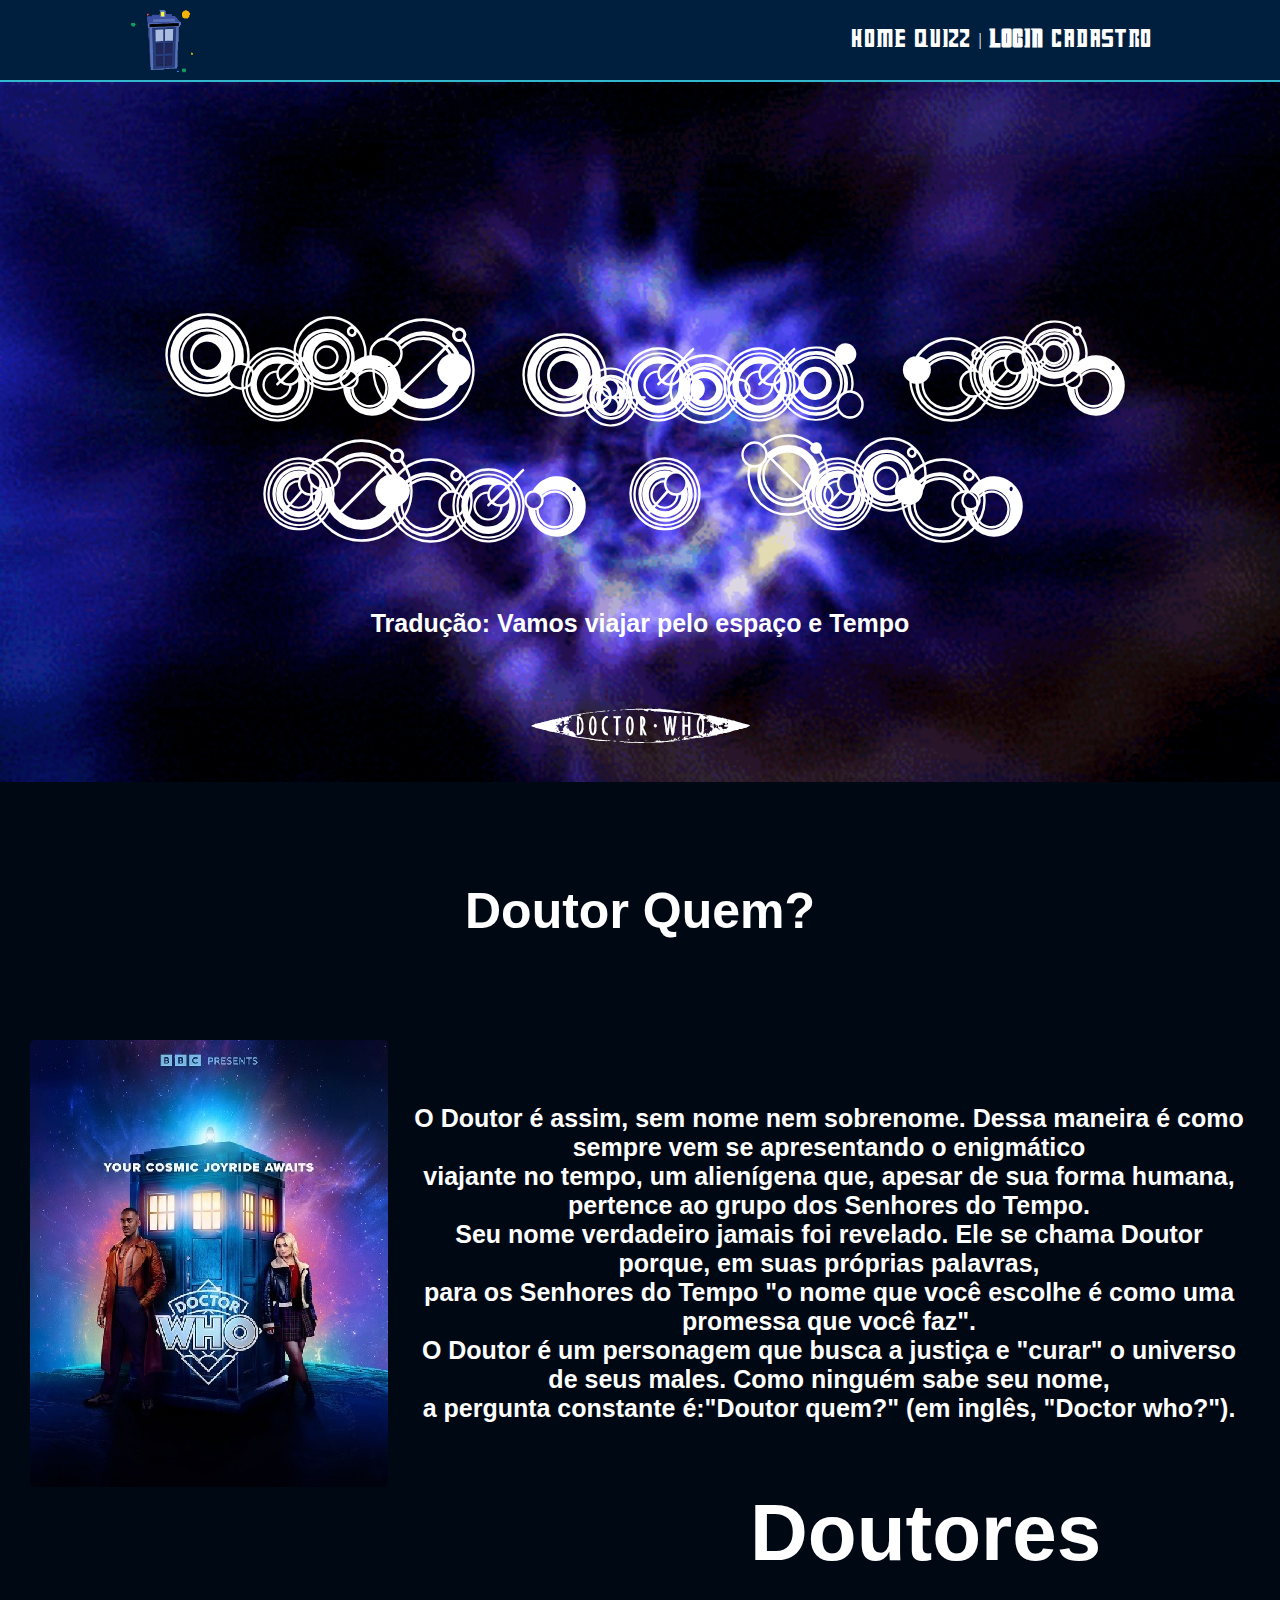
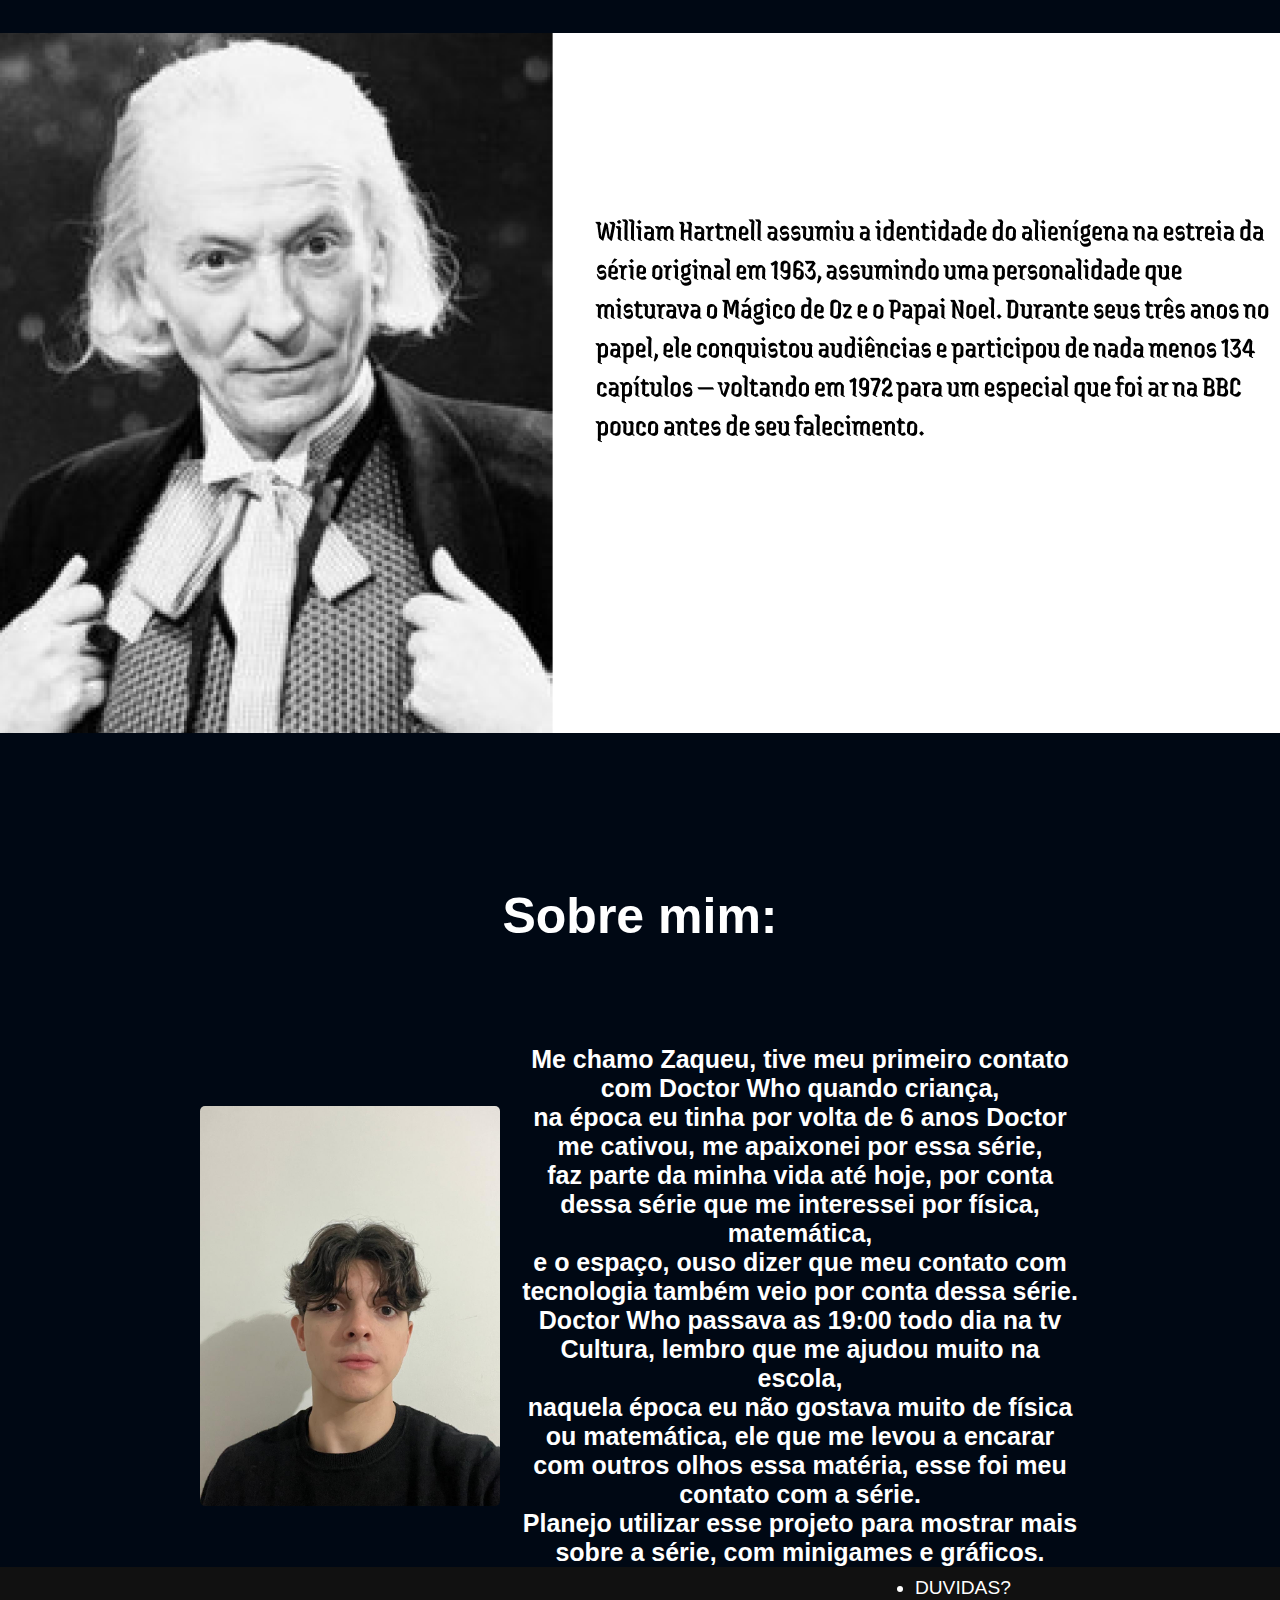
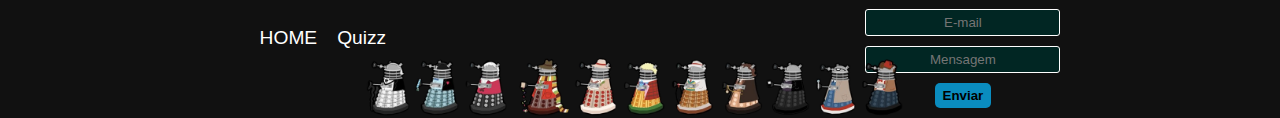
<file: public/index.html>
<!DOCTYPE html>
<html lang="en">
<head>
    <meta charset="UTF-8">
    <meta name="viewport" content="width=device-width, initial-scale=1.0">
    <title>Who's Verse</title>
    <link rel="stylesheet" href="./css/index.css">
    <link rel="icon" href="./assets/icons/doctor who logo.gif">
</head>
<body>
    <!-- Navbar -->
    <div class="header">
        <div class="container">
          <img src="./assets/icons/doctor who logo.gif">
          <ul class="navbar">
            <li>
              <a href="index.html">Home</a>
            </li>
            <li>
              <a href="login.html">Quizz</a>
            </li>
            <li>|</li>
            <li class="agora">
              <a href="login.html">Login</a>
            </li>
            <li>
              <a href="cadastro.html">Cadastro</a>
            </li>
          </ul>
        </div>
    </div>
    <!-- Banner Principal -->
    <div class="main">
        <div class="banner">
            <div class="titulo">
                <h1>Vamos viajar pelo espaço e Tempo</h1> <br>
                <p>Tradução: Vamos viajar pelo espaço e Tempo</p> <br>
                <span>D</span>
            </div>
        </div>
    <div class="tituloZaqueu">
        <h1 id="h1_sobre">Doutor Quem?</h1>
    </div>
    <div class="mainContainer">
        <img src="./assets/icons/doctorwhoserie.jpg">
        <p>O Doutor é assim, sem nome nem sobrenome. Dessa maneira é como sempre vem se apresentando o enigmático <br>
           viajante no tempo, um alienígena que, apesar de sua forma humana, pertence ao grupo dos Senhores do Tempo. <br>
           Seu nome verdadeiro jamais foi revelado. Ele se chama Doutor porque, em suas próprias palavras, <br>
           para os Senhores do Tempo "o nome que você escolhe é como uma promessa que você faz". <br>
           O Doutor é um personagem que busca a justiça e "curar" o universo de seus males. Como ninguém sabe seu nome, <br>
           a pergunta constante é:"Doutor quem?" (em inglês, "Doctor who?").</p>
    </div>
    <!-- Slider com todos os doutores -->
    <section class="sessao">
        <h2>Doutores</h2>
        <div class="slider">
            <button id="voltar" class="setaesquerda" onclick="voltar()"><img src="./assets/carrocel/Screenshot_4-removebg-preview 1.png" alt=""></button>
            <ul>
                <li><img class="doutor on" src="./assets/carrocel/Frame 14.png" alt=""></li>
                <li><img class="doutor" src="./assets/carrocel/Frame 2.png" alt=""></li>
                <li><img class="doutor" src="./assets/carrocel/Frame 1.png" alt=""></li>
                <li><img class="doutor" src="./assets/carrocel/Frame 5.png" alt=""></li>
                <li><img class="doutor" src="./assets/carrocel/Frame 3.png" alt=""></li>
                <li><img class="doutor" src="./assets/carrocel/Frame 8.png" alt=""></li>
                <li><img class="doutor" src="./assets/carrocel/Frame 7.png" alt=""></li>
                <li><img class="doutor" src="./assets/carrocel/Frame 4.png" alt=""></li>
                <li><img class="doutor" src="./assets/carrocel/Frame 6.png" alt=""></li>
                <li><img class="doutor" src="./assets/carrocel/Frame 9.png" alt=""></li>
                <li><img class="doutor" src="./assets/carrocel/Frame 10.png" alt=""></li>
                <li><img class="doutor" src="./assets/carrocel/Frame 11.png" alt=""></li>
                <li><img class="doutor" src="./assets/carrocel/Frame 12.png" alt=""></li>
                <li><img class="doutor" src="./assets/carrocel/Frame 13.png" alt=""></li>
            </ul>
            <button id="avancar" class="setadireita" onclick="avancar()"><img src="./assets/carrocel/Screenshot_4-removebg-preview 2.png" alt=""></button>
        </div>
    </section>

    <!-- Parte Sobre mim -->
    <div class="tituloZaqueu">
        <h1 id="h1_sobre">Sobre mim:</h1>
    </div>   
    <div class="zaqueu">
        <img src="./assets/icons/zaqueu.jpg">
        <p>Me chamo Zaqueu, tive meu primeiro contato com Doctor Who quando criança,<br>
        na época eu tinha por volta de 6 anos Doctor me cativou, me apaixonei por essa série, <br>
        faz parte da minha vida até hoje, por conta dessa série que me interessei por física, matemática, <br>
        e o espaço, ouso dizer que meu contato com tecnologia também veio por conta dessa série. <br>
        Doctor Who passava as 19:00 todo dia na tv Cultura, lembro que me ajudou muito na escola,<br>
        naquela época eu não gostava muito de física ou matemática, ele que me levou a encarar <br>
        com outros olhos essa matéria, esse foi meu contato com a série. <br>
        Planejo utilizar esse projeto para mostrar mais sobre a série, com minigames e gráficos.</p>
    </div>

    <!-- Footer -->
    <footer>
        <img src="./assets/icons/footerDalek-removebg-preview.png">
        <menu class="menu">
            <li><a href="index.html">HOME</a></li>
            <li><a href="login.html">Quizz</a></li>
        </menu>

        <form class="duvidas">
            <li>DUVIDAS?</li>
            <input type="email" id="emailDuvida" placeholder="E-mail" required>
            <input type="text" id="mensagemDuvida" placeholder="Mensagem" required>
            <button>Enviar</button>
        </form>
    </footer>
</div>
    
</body>
</html>
<script>

// Função do slider

var imagem = document.querySelectorAll(".doutor");
var posicao = 0;
// Aqui eu pego todas as imagens com a classe doutor dentro da variavel imagem


function esconder() {
    for(var i = 0; i < imagem.length; i++) {
        imagem[i].classList.remove('on');
    }
}
// A função esconder retira a classe on da imagem que está aparecendo fazendo que a opacidade dela seja 0 em seguida

function mostrar() {
   imagem[posicao].classList.add('on');
}
// A função mostrar adiciona a classe on na imagem que está aparecendo no momento assim dando opacidade para que ela apareça

function voltar() {
    esconder();
    if(posicao === 0) {
        posicao = imagem.length - 1;
    } else {
        posicao--;
    }
    mostrar();
}
// A função voltar acontece no momento que clico na seta para ir na imagem anterior, ela puxa a função esconder para tirar a imagem que estava em display e depois chama a função mostrar para mostrar uma imagem diferente

function avancar() {
    esconder()
    if(posicao === imagem.length - 1) {
        posicao = 0
    } else {
        posicao++
    }
    mostrar();
}

// A função avançar faz a mesma coisa que o voltar só que ela avança ao invés de voltar
</script>
</file>
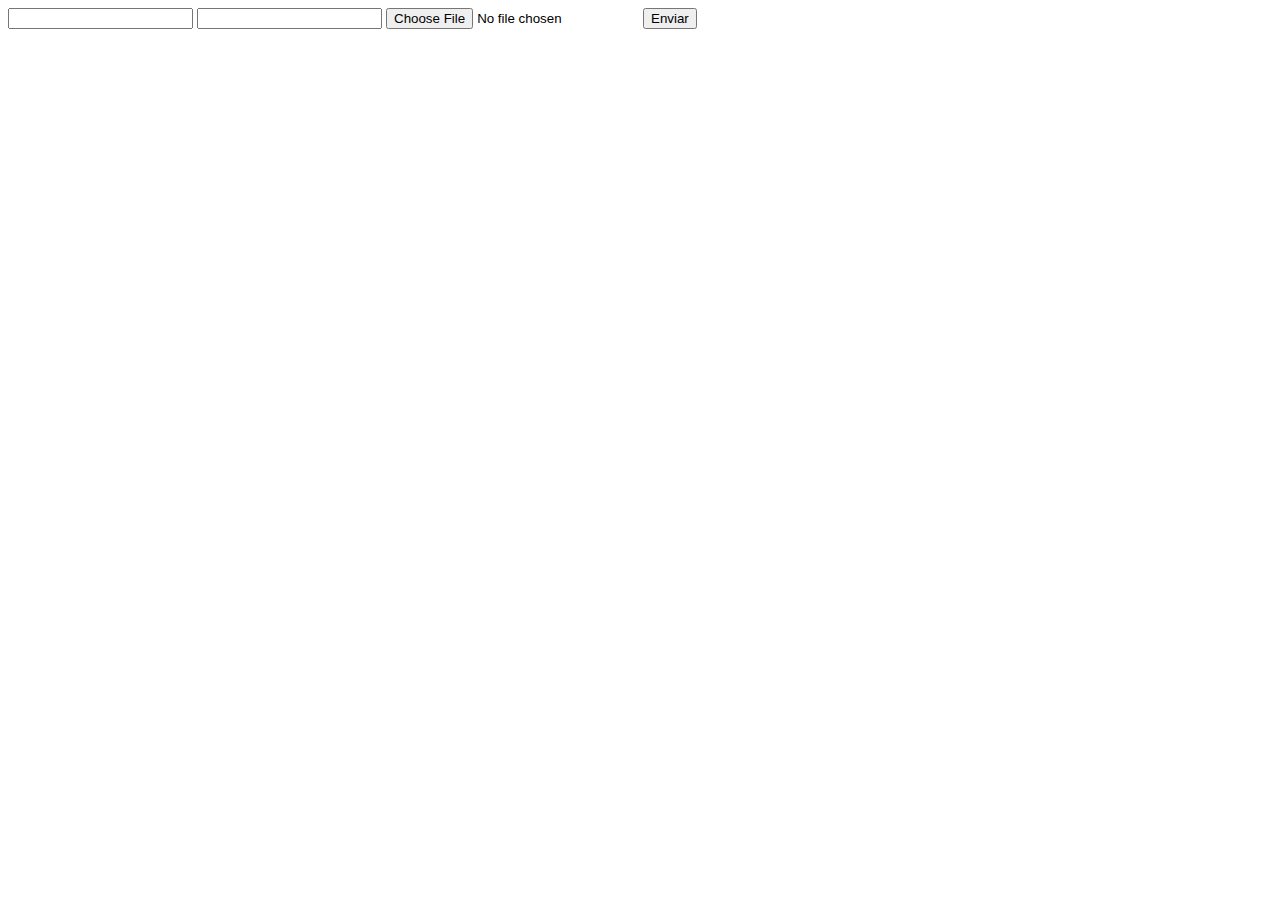
<file: DOCUMENTOS_DE_APOIO/exemplo_de_upload_de_arquivo/public/index.html>
<!DOCTYPE html>
<html lang="en">

<head>
  <meta charset="UTF-8">
  <meta http-equiv="X-UA-Compatible" content="IE=edge">
  <meta name="viewport" content="width=device-width, initial-scale=1.0">
  <title>Upload</title>
</head>

<body>

  <div>
    <input name="nome" id="nome" type="text" />
    <input name="email" id="email" type="url" />
    <input name="foto" id="foto" type="file" />
    <button onclick="enviar()">Enviar</button>
  </div>

  <div id="container"></div>
</body>

</html>

<script>
  function enviar() {
    const formData = new FormData();
    formData.append('foto', foto.files[0])
    formData.append('nome', nome.value)
    formData.append('email', email.value)

    fetch("/usuarios/cadastro", {
      method: "POST",
      body: formData
    })
      .then(res => {
        window.location = "./perfil.html"
      })
      .catch(err => {
        console.log(err);
      })
  }
</script>
</file>
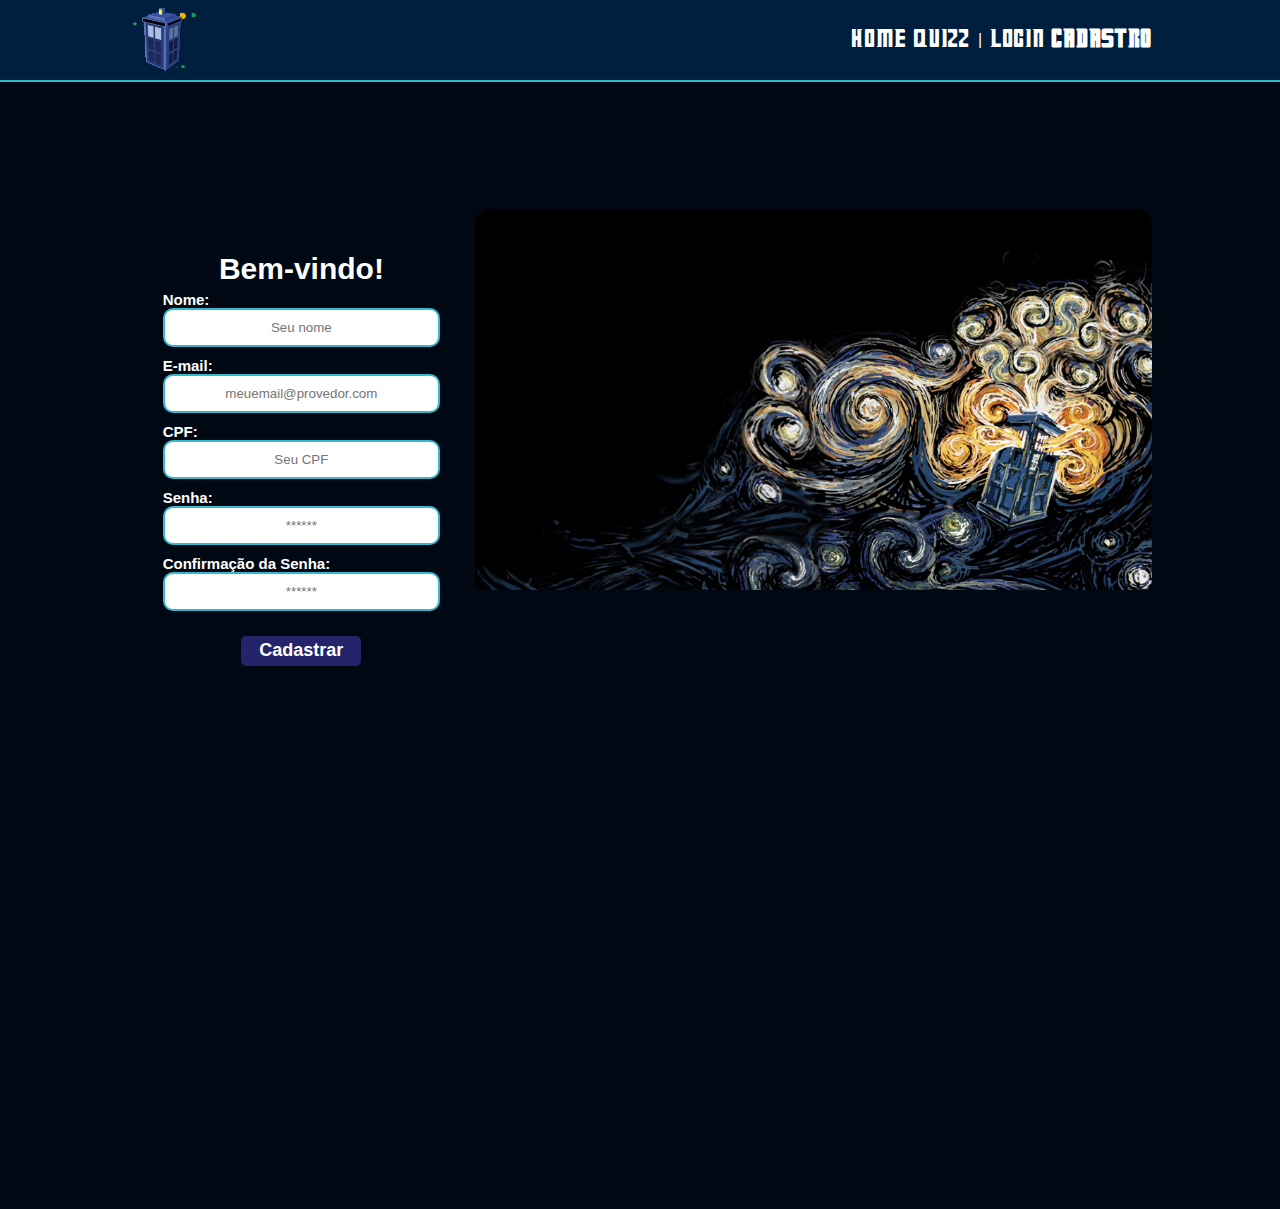
<file: public/cadastro.html>
<!DOCTYPE html>
<html lang="pt-br">

<head>
  <meta charset="UTF-8" />
  <meta http-equiv="X-UA-Compatible" content="IE=edge" />
  <meta name="viewport" content="width=device-width, initial-scale=1.0" />

  <title>Who's Verse | Cadastro</title>

  <script src="./js/sessao.js"></script>

  <link rel="stylesheet" href="./css/estilo.css" />
  <link rel="icon" href="./assets/icons/doctor who logo.gif" />
  <link rel="preconnect" href="https://fonts.gstatic.com" />
</head>

<body>
  <!--header inicio-->
  <div class="header">
    <div class="container">
      <div class="titulo"><img src="./assets/icons/doctor who logo.gif" alt=""></div>
      <ul class="navbar">
        <li>
          <a href="index.html">Home</a>
        </li>
        <li>
          <a href="login.html">Quizz</a>
        </li>
        <li>|</li>
        <li>
          <a href="login.html">Login</a>
        </li>
        <li class="agora">
          <a href="#">Cadastro</a>
        </li>
      </ul>
    </div>
  </div>
  <!--header fim-->
  <!-- Aqui é o começo do campo de cadastro, cotendo uma div de card_erro que gera um card mostrando uma imagem de erro caso algo de errado -->
  <div class="login">
    <div class="alerta_erro">
      <div class="card_erro" id="cardErro">
        <span id="mensagem_erro"></span>
      </div>
    </div>
    <div class="container">

      <div class="card card-cadastro">
        <h2>Bem-vindo!</h2>
        <div class="formulario">
          <div class="campo">
            <span>Nome:</span>
            <input id="nome_input" type="text" placeholder="Seu nome" />
          </div>
          <div class="campo">
            <span>E-mail:</span>
            <input id="email_input" type="text" placeholder="meuemail@provedor.com" />
          </div>
          <div class="campo">
            <span>CPF:</span>
            <input id="cpf_input" type="text" placeholder="Seu CPF" />
          </div>
          <div class="campo">
            <span>Senha:</span>
            <input id="senha_input" type="password" placeholder="******" />
          </div>
          <div class="campo">
            <span>Confirmação da Senha:</span>
            <input id="confirmacao_senha_input" type="password" placeholder="******" />
          </div>
          <button class="botao" onclick="cadastrar()">Cadastrar</button>
        </div>
        <div id="div_aguardar" class="loading-div">
          <img src="./assets/circle-loading.gif" id="loading-gif" />
        </div>

        <div id="div_erros_login"></div>
      </div>
      <div class="imagemCadastro"></div>
    </div>
  </div>

  
  <!--footer fim-->
</body>

</html>

<script>


  function cadastrar() {

    // Pega todos os valores dos inputs que o cliente vai preencher
    var nomeVar = nome_input.value;
    var emailVar = email_input.value;
    var senhaVar = senha_input.value;
    var confirmacaoSenhaVar = confirmacao_senha_input.value;
    var cpfVar = cpf_input.value;
    var lista_especial = ['!', '@', '#', '?', '*', '&', '%', '$'];

    // Verificando se há algum campo em branco
    if (
      nomeVar == "" ||
      emailVar == "" ||
      senhaVar == "" ||
      cpfVar == '' ||
      confirmacaoSenhaVar == ""
    ) {
      cardErro.style.display = "block";
      mensagem_erro.innerHTML =
        "(Mensagem de erro para todos os campos em branco)";

      finalizarAguardar();
      return false;
    } else if (senhaVar.length < 8) {
      cardErro.style.display = "block";
      mensagem_erro.innerHTML =
        "(Senha tem que possuir mais que 8 caracteres)";
    } else if (senhaVar.includes(lista_especial)) {
      cardErro.style.display = "block";
      mensagem_erro.innerHTML =
        "(Senha tem que possuir caracter especial)";
    } else {
    setInterval(sumirMensagem, 5000);
    }
    

    // Esse é um fetch que pega tudo que os usuários preencheu caso não de erro e envia para as rotas
    fetch("/usuarios/cadastrar", {
      method: "POST",
      headers: {
        "Content-Type": "application/json",
      },
      body: JSON.stringify({
        nomeServer: nomeVar,
        emailServer: emailVar,
        senhaServer: senhaVar,
        cpfServer: cpfVar,
      }),
    })
      .then(function (resposta) {
        console.log("resposta: ", resposta);

        if (resposta.ok) {
          cardErro.style.display = "block";

          mensagem_erro.innerHTML =
            "Cadastro realizado com sucesso! Redirecionando para tela de Login...";

          setTimeout(() => {
            window.location = "login.html";
          }, "2000");

          limparFormulario();
          finalizarAguardar();
        } else {
          throw "Houve um erro ao tentar realizar o cadastro!";
        }
      })
      .catch(function (resposta) {
        console.log(`#ERRO: ${resposta}`);
        finalizarAguardar();
      });

    return false;
  }

  // Listando empresas cadastradas 

  function sumirMensagem() {
    cardErro.style.display = "none";
  }
</script>
</file>
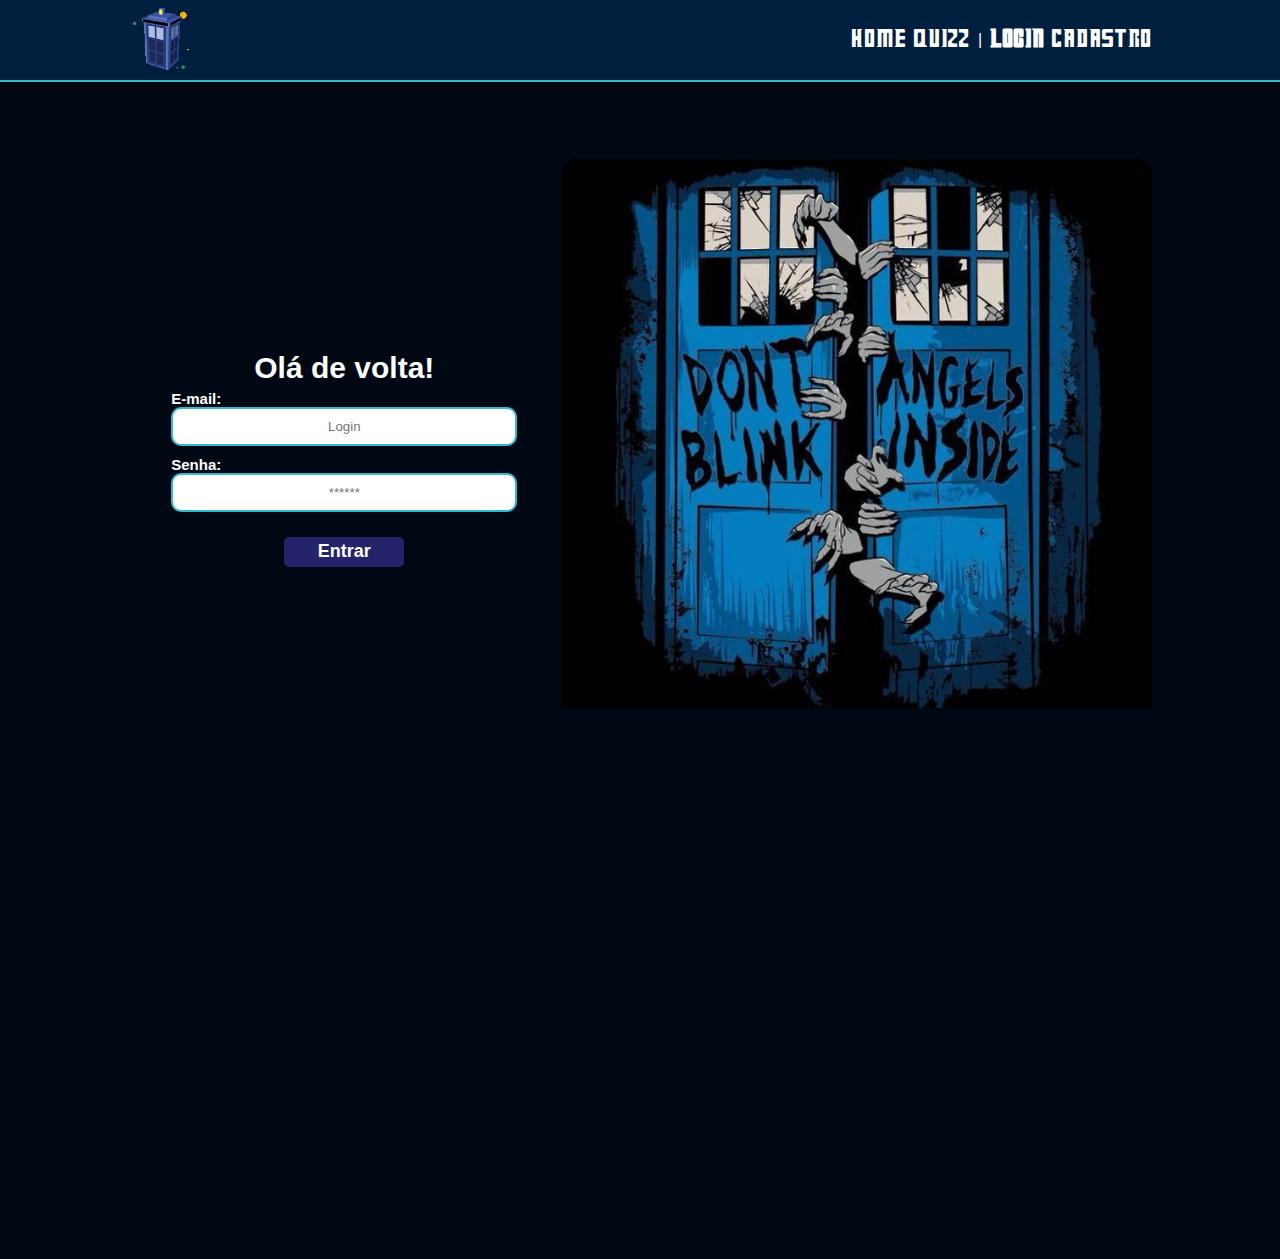
<file: public/login.html>
<!DOCTYPE html>
<html lang="pt-br">

<head>
    <meta charset="UTF-8">
    <meta http-equiv="X-UA-Compatible" content="IE=edge">
    <meta name="viewport" content="width=device-width, initial-scale=1.0">

    <title>Who's Verse | Login</title>

    <!-- o script da sessao.js está aqui para salvar os dados preenchidos -->
    <script src="./js/sessao.js"></script>

    <link rel="stylesheet" href="./css/estilo.css" />
  <link rel="icon" href="./assets/icons/doctor who logo.gif" />
  <link rel="preconnect" href="https://fonts.gstatic.com" />
</head>

<body>

    <!--Header-->

    <div class="header">
        <div class="container">
          <div class="titulo"><img src="./assets/icons/doctor who logo.gif" alt=""></div>
          <ul class="navbar">
            <li>
              <a href="index.html">Home</a>
            </li>
            <li>
              <a href="login.html">Quizz</a>
            </li>
            <li>|</li>
            <li class="agora">
              <a href="#">Login</a>
            </li>
            <li>
              <a href="cadastro.html">Cadastro</a>
            </li>
          </ul>
        </div>
      </div>


    <div class="login">
        <div class="alerta_erro">
            <div class="card_erro" id="cardErro">
                <span id="mensagem_erro"></span>
            </div>
        </div>
        <div class="container">
            <div class="card card-login">
                <h2>Olá de volta!</h2>
                <div class="formulario">
                    <div class="campo">
                        <span>E-mail:</span>
                        <input id="email_input" type="text" placeholder="Login">
                    </div>
                    <div class="campo">
                        <span>Senha:</span>
                        <input id="senha_input" type="password" placeholder="******">
                    </div>
                    <button class="botao" onclick="entrar()">Entrar</button>
                </div>

                <div id="div_aguardar" class="loading-div">
                    <img src="./assets/circle-loading.gif" id="loading-gif">
                </div>
            </div>
            <div class="imagemLogin"></div>
          </div>

                <div id="div_erros_login"></div>
            </div>
        </div>
   
    </div>


</body>

</html>

<script>
// Audio para quando o login for efetuado
var tardis = new Audio();
tardis.src = './assets/audio/tardissound_e294d2cc5060893.mp3'
    function entrar() {
        var emailVar = email_input.value;
        var senhaVar = senha_input.value;

        if (emailVar == 'admin@email.com' && senhaVar == 'admin123') {
            window.location = "../admin.html";
        }
         else {
            
         }
        aguardar();
        var emailVar = email_input.value;
        var senhaVar = senha_input.value;

        if (emailVar == "" || senhaVar == "") {
            cardErro.style.display = "block"
            mensagem_erro.innerHTML = "(Mensagem de erro para todos os campos em branco)";
            finalizarAguardar();
            return false;
        } else {
            tardis.play();
            setInterval(sumirMensagem, 5000)
        }

        console.log("FORM LOGIN: ", emailVar);
        console.log("FORM SENHA: ", senhaVar);

        // Um fetch de método post para trazer o email e a senha preenchidos para fazer uma comparação com o banco de dados para ver se o login é válido
        fetch("/usuarios/autenticar", {
            method: "POST",
            headers: {
                "Content-Type": "application/json"
            },
            body: JSON.stringify({
                emailServer: emailVar,
                senhaServer: senhaVar
            })
        }).then(function (resposta) {
            console.log("ESTOU NO THEN DO entrar()!")

            if (resposta.ok) {
                console.log(resposta);
                // Aqui ele salva no sessionStorage o email, nome e o id do usuário que está logando
                resposta.json().then(json => {
                    console.log(json);
                    console.log(JSON.stringify(json));
                    sessionStorage.EMAIL_USUARIO = json.email;
                    sessionStorage.NOME_USUARIO = json.nome;
                    sessionStorage.ID_USUARIO = json.id;

                    setTimeout(function () {
                        window.location = "./dashboard/cards.html";
                    }, 7000); // apenas para exibir o loading

                });

            } else {

                console.log("Houve um erro ao tentar realizar o login!");

                resposta.text().then(texto => {
                    console.error(texto);
                    finalizarAguardar(texto);
                });
            }

        }).catch(function (erro) {
            console.log(erro);
        })

        return false;
    }

    function sumirMensagem() {
        cardErro.style.display = "none"
    }

</script>
</file>
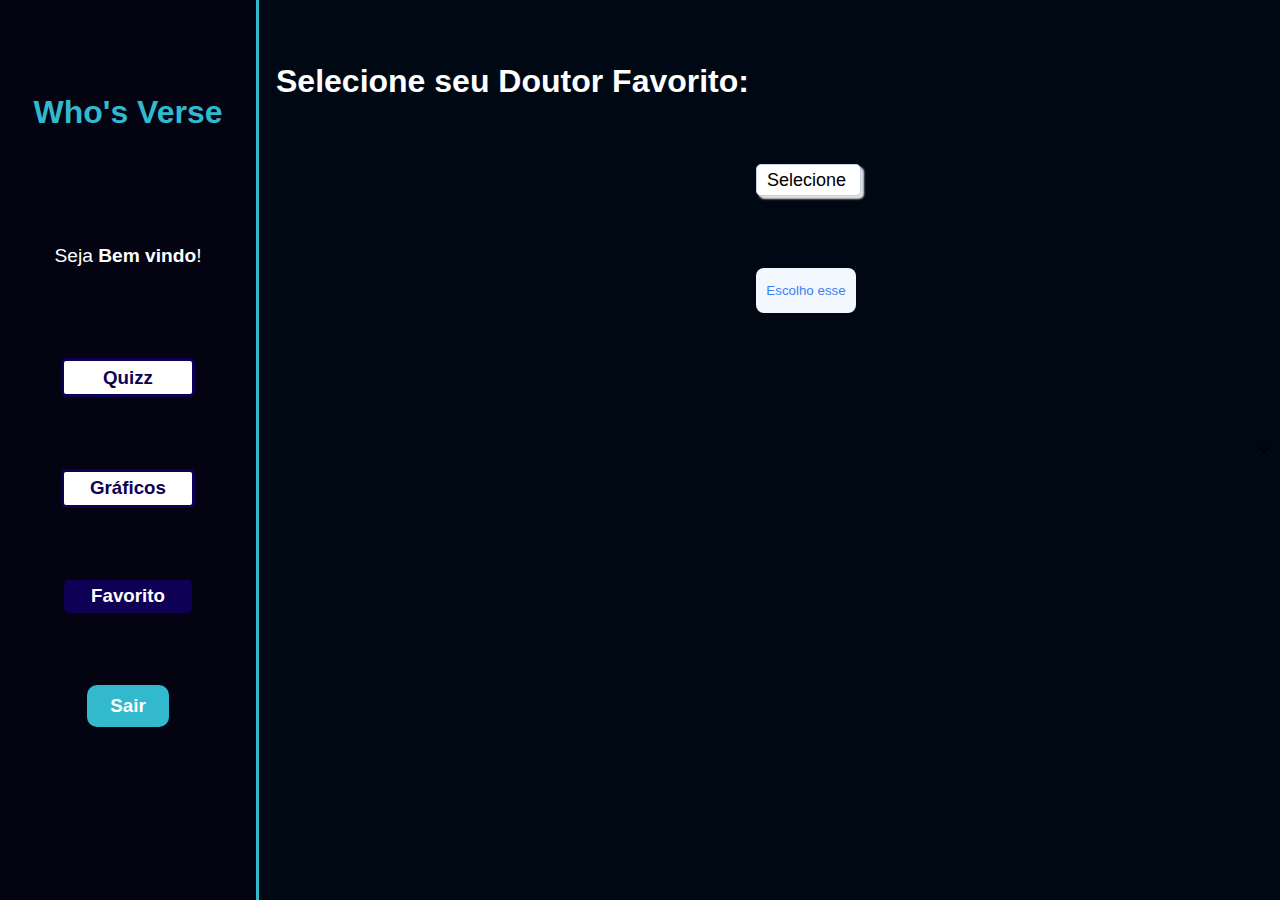
<file: public/dashboard/cards.html>
<!DOCTYPE html>
<html lang="pt-br">
<!-- Essa é a tela que carrega assim que você efetua o login, aqui você consegue selecionar o seu doutor favorito e fazer uma votação -->
<head>
    <link rel="shortcut icon" href="../assets/icon/favicon2.ico" type="image/x-icon">
    <meta charset="UTF-8">
    <meta http-equiv="X-UA-Compatible" content="IE=edge">
    <meta name="viewport" content="width=device-width, initial-scale=1.0">
    <title>Who's Verse | Favorito</title>


    <link rel="stylesheet" href="./../css/dashboards.css">
    <link rel="stylesheet" href="./../css/estilo.css" />

    <script src="../js/sessao.js"></script>
    <link rel="preconnect" href="https://fonts.gstatic.com">
    <link
        href="https://fonts.googleapis.com/css2?family=Exo+2:ital,wght@0,100;0,200;0,300;0,400;0,500;0,600;0,700;0,800;0,900;1,100;1,200;1,300;1,400;1,500;1,600;1,700;1,800;1,900&display=swap"
        rel="stylesheet">
</head>

<body style="background-color: #000814;">
    <!-- Navbar após efetuar o login -->
    <div class="janela">
        <div class="header-left">
            <h1>Who's Verse</h1>

            <div class="hello">
                <h3>Seja <span id="b_usuario">Bem vindo</span>!</h3>
            </div>

            <div class="btn-nav-white">
            <a href="./quizz.html">
                <h3>Quizz</h3>
            </a>
            </div>

            <div class="btn-nav-white">
            <a href="./dashboard.html">
                <h3>Gráficos</h3>
            </a>
            </div>

            <div class="btn-nav">
                <a href="#">
                    <h3>Favorito</h3>
                </a>
            </div>

            <div class="btn-logout" onclick="limparSessao()">
                <h3>Sair</h3>
            </div>

        </div>
    </div>

        <div class="dash">
            <div id="alerta">
            </div>
            <div class="area-parametros-alerta">
                <p class="titulo-legenda">
                    <h1>Selecione seu Doutor Favorito:</h1>
                </p>
            </div>
            <!-- Aqui você seleciona qual o seu doutor favorito -->
            <div class="doutor">
                    <div class="custom-select">
                        <select id="slt_doutor" onchange="mudar()">
                            <option value="#" selected>Selecione um Doutor</option>
                            <option value="1">Primeiro Doutor</option>
                            <option value="2">Segundo Doutor</option>
                            <option value="3">Terceiro Doutor</option>
                            <option value="4">Quarto Doutor</option>
                            <option value="5">Quinto Doutor</option>
                            <option value="6">Sexto Doutor</option>
                            <option value="7">Sétimo Doutor</option>
                            <option value="8">Oitavo Doutor</option>
                            <option value="9">Nono Doutor</option>
                            <option value="10">Décimo Doutor</option>
                            <option value="11">Décimo primeiro Doutor</option>
                            <option value="12">Décimo segundo Doutor</option>
                            <option value="13">Décimo terceiro Doutor</option>
                            <option value="14">Décimo quarto Doutor</option>
                        </select>
                        <div class="select-arrow"></div>
                    </div>
                <br> <br> 
                <div id="div_doutor"></div> <br> <br>
                <button onclick="doutor()">Escolho esse</button>

                
            </div>    
    </div>

</body>

<script>
    // Essa função serve para que apareça imagens explicando qual o doutor ele está escolhendo de acordo com o que ele seleciona no select
    function mudar() {
        var doutor = slt_doutor.value;

        if(doutor == '1') {
            div_doutor.innerHTML = `<img src="../assets/carrocel/Frame 14.png" style="width: 50%; height: 50%;">`
        } else if(doutor == '2') {
            div_doutor.innerHTML = `<img src="../assets/carrocel/Frame 2.png" style="width: 50%; height: 50%;">`
        } else if (doutor == '3') {
            div_doutor.innerHTML = `<img src="../assets/carrocel/Frame 1.png" style="width: 50%; height: 50%;">`
        } else if (doutor == '4') {
            div_doutor.innerHTML = `<img src="../assets/carrocel/Frame 5.png" style="width: 50%; height: 50%;">`
        } else if (doutor == '5') {
            div_doutor.innerHTML = `<img src="../assets/carrocel/Frame 3.png" style="width: 50%; height: 50%;">`
        } else if (doutor == '6') {
            div_doutor.innerHTML = `<img src="../assets/carrocel/Frame 8.png" style="width: 50%; height: 50%;">`
        } else if (doutor == '7') {
            div_doutor.innerHTML = `<img src="../assets/carrocel/Frame 7.png" style="width: 50%; height: 50%;">`
        } else if (doutor == '8') {
            div_doutor.innerHTML = `<img src="../assets/carrocel/Frame 4.png" style="width: 50%; height: 50%;">`
        } else if (doutor == '9') {
            div_doutor.innerHTML = `<img src="../assets/carrocel/Frame 6.png" style="width: 50%; height: 50%;">`
        } else if (doutor == '10') {
            div_doutor.innerHTML = `<img src="../assets/carrocel/Frame 9.png" style="width: 50%; height: 50%;">`
        } else if (doutor == '11') {
            div_doutor.innerHTML = `<img src="../assets/carrocel/Frame 10.png" style="width: 50%; height: 50%;">`
        } else if (doutor == '12') {
            div_doutor.innerHTML = `<img src="../assets/carrocel/Frame 11.png" style="width: 50%; height: 50%;">`
        } else if (doutor == '13') {
            div_doutor.innerHTML = `<img src="../assets/carrocel/Frame 12.png" style="width: 50%; height: 50%;">`
        } else if (doutor == '14') {
            div_doutor.innerHTML = `<img src="../assets/carrocel/Frame 13.png" style="width: 50%; height: 50%;">`
        } else {
            return;
        }
    }

    function doutor() {
        // Essa função pega o voto que o usuário fez junto com o seu id salvo e utilizando o método post ele envia para o routes para posteriormente fazer a inserção no banco de dados
        var doutorVar = slt_doutor.value;
        var idUsuarioVar = sessionStorage.ID_USUARIO;

        if (
        doutorVar == '#'
        ) {
        cardErro.style.display = "block";
        mensagem_erro.innerHTML =
            "(Mensagem de erro para todos os campos em branco)";
        return false;
        } else {
        
        }
      
        fetch("/usuarios/doutor", {
        method: "POST",
        headers: {
            "Content-Type": "application/json",
        },
        body: JSON.stringify({
            doutorServer: doutorVar,
            idUsuarioServer: idUsuarioVar
        }),
        })
        .then(function (resposta) {
            console.log("resposta: ", resposta);

            if (resposta.ok) {
                
            } 
        })
        .catch(function (resposta) {
            console.log(`#ERRO: ${resposta}`);
            finalizarAguardar();
        });

        return false;
    }


</script>

</html>
</file>
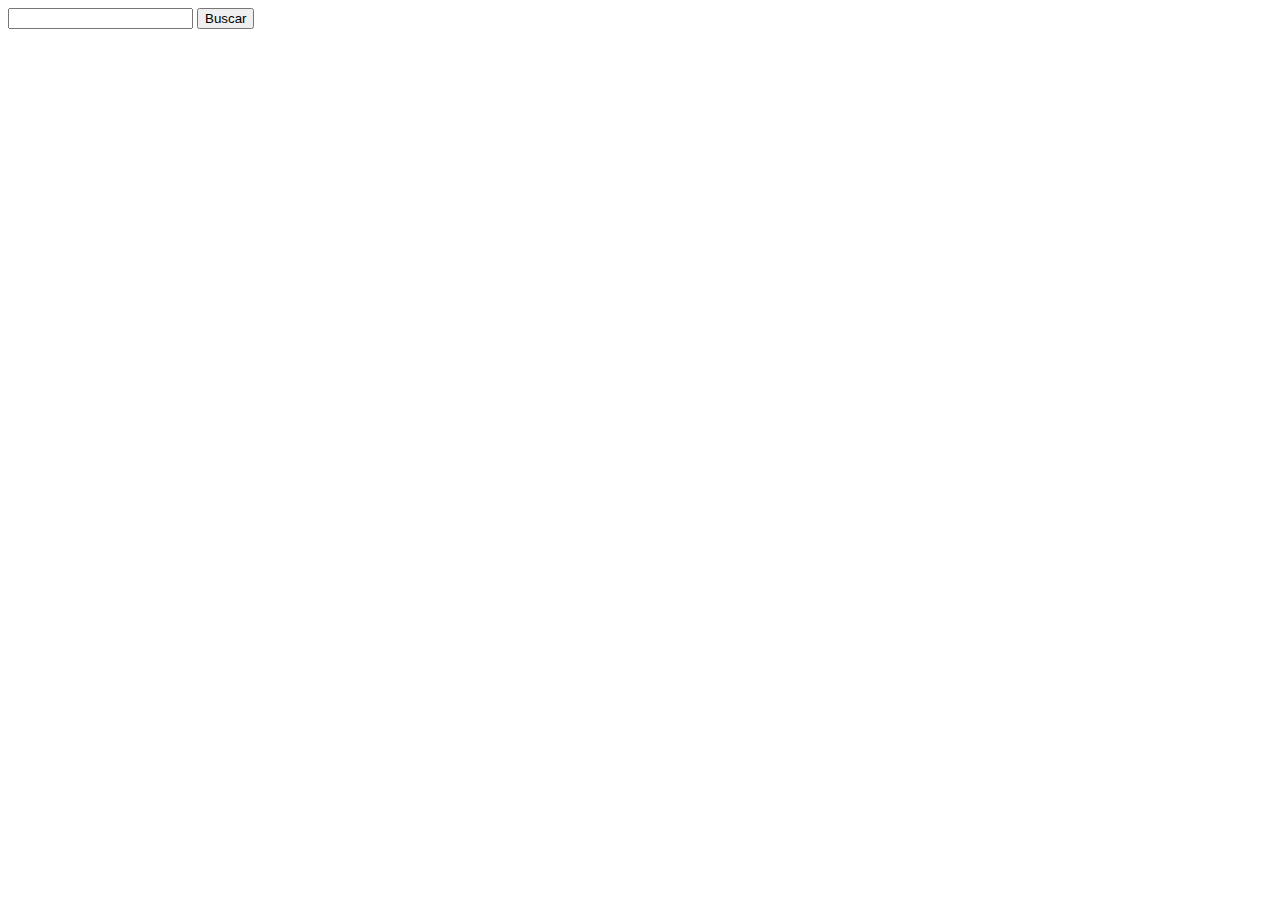
<file: DOCUMENTOS_DE_APOIO/exemplo_de_upload_de_arquivo/public/perfil.html>
<!DOCTYPE html>
<html lang="en">

<head>
  <meta charset="UTF-8">
  <meta http-equiv="X-UA-Compatible" content="IE=edge">
  <meta name="viewport" content="width=device-width, initial-scale=1.0">
  <title>Document</title>
</head>

<body>
  <input type="number" id="buscaInput">
  <button onclick="buscarPeloId()">Buscar</button>
  <div id="container">

  </div>
</body>

</html>

<script>
  function buscarPeloId() {
    fetch(`/usuarios/${buscaInput.value}`, {
      method: "GET"
    })
      .then(res => {
        res.json().then(json => {
          const usuario = json[0];
          container.innerHTML = `<div>
    <h1>${usuario.nome} - ${usuario.email}</h1>
    <img src='assets/${usuario.imagem_perfil}' alt="imagem de usuario">
  </div>`
        })
      })
      .catch(err => {
        console.log(err);
      })
  }
</script>
</file>
<file: public/css/index.css>
@font-face {
    font-family: 'DoctorWho';
    src: url(../assets/fonte/Doctor-Who.ttf)
}

@font-face {
    font-family: 'DoctorWhoRosto';
    src: url(../assets/fonte/DOCWHO.TTF)
}

@font-face {
    font-family: 'Gallyfrey';
    src: url(../assets/fonte/ws_simple_gallifreyan.ttf)
}

@import url('https://fonts.googleapis.com/css2?family=Rubik:ital,wght@0,300..900;1,300..900&display=swap');
*
{
    margin: 0;
}

:root {
    --tamanho-header: 80px;
    --tamanho-banner: calc(100vh - var(--tamanho-header) - var(--tamanho-footer) - 2px);
    --tamanho-simulador: calc(100vh - var(--tamanho-header) - var(--tamanho-footer) - 2px);
    --tamanho-login: calc(100vh - var(--tamanho-header) - var(--tamanho-footer) - 2px);
    --tamanho-footer: 65px;
  }

/* a {
    text-decoration: none;
    color: white;
}

a:hover {
    color: lightblue;
} */

.logo {
    width: 50px;
    display: flex;
}

.container {
    display: flex;
    width: 80%;
    margin: auto;
  }
  
  .header {
    background-color: #001F3F;
    height: var(--tamanho-header);
    border-bottom: 2px solid #32b9cd;
  }
  
  .header .container {
    justify-content: space-between;
    align-items: center;
    height: 100%;
  }
  
  .header a {
    font-family: 'DoctorWho', 'Rubik';
    text-decoration: none;
    color: white;
    font-size: 29px;
  }
  
  .header a:hover {
    color: lightblue;
  }

  .container img{
    width: fit-content;
    height: 70px;
    padding-right: 100px;
  }
  
  .agora {
    font-weight: 800;
  }
  
  .navbar {
    width: 300px;
    display: flex;
    align-items: center;
    justify-content: space-between;
    list-style: none;
    color: white;
  }
  
  .titulo img{
    width: fit-content;
    height: 70px;
  }
  
  .header h1 {
    margin: 0;
  }

/* .header {
    font-family: 'DoctorWho';
    color: white;
    background-color:  #001F3F;
    display: flex;
    flex-direction: row;
    text-align: center;
    justify-content: space-between;
    padding-right: 200px;
    padding-left: 50px;
    font-size: 30px;
    font-weight: bolder;
    border-bottom: 2px black solid;
}

.header li {
    color: white;
    padding-top: 10px;
    display: flex;
    list-style: none;
} */

.banner {
    z-index: 1000;
   height: 700px;
}

.titulo {
    background-image: url(../assets/icons/d5bff8fe4b2883131e873f1b6f5be391.gif);
    z-index: 100;
    height: 100%;
    background-size: cover;
    background-repeat: no-repeat;
    background-position: top center;
    overflow: hidden;
    background-color: #1D6A96;
    font-family: 'Gallyfrey';
    color: white;
    padding-top: 100px;
    display: flex;
    flex-direction: column;
    align-items: center;
    text-align: center;
    justify-content: center;
    font-size: 25px;
    font-weight: bold;
}

.sessao {
    background-color: #000814;
    display: flex;
    flex-direction: column;
    width: 100%;
    height: 100vh;
}

.sessao  h2 {
    font-family: 'Rubik', sans-serif;
    color: white;
    font-weight:bolder;
    font-size: 80px;
    justify-content: center;
    align-items: center;
    margin-left: 750px;
}

.slider button img {
   width: 150px;
   height: 200px;
}

.slider button {
    background-color: transparent;
    margin-left: 100px;
    margin-right: 100px;
    border: none;
}



.slider {
    width: 100%;
    height: 80vw;
    display: flex;
    flex-direction: row;
    align-items: center;
    justify-content: space-between;
}

.slider ul {
    position: relative;
    display: flex;
}

.slider li {
    justify-content: center;
    align-items: center;
    list-style: none;
}

.slider .doutor {
    position: absolute;
    left: -655px;
    bottom: -350px;
    opacity: 0;
}

.slider .on {
    opacity: 1;
    transition: 0.6s ease-in;
}

.titulo p {
    font-family: 'Rubik', sans-serif;
}

.titulo span {
    font-family: 'DoctorWhoRosto';
    font-size: 50px;
}


.mainContainer img {
    border-radius: 5px;
    margin-right: 20px;
}

.mainContainer {
    background-color: #000814;
    font-family: 'Rubik', sans-serif;
    color: white;
    padding-top: 100px;
    display: flex;
    align-items: center;
    text-align: center;
    justify-content: center;
    padding-left: 30px;
    padding-right: 30px;
    font-size: 25px;
    font-weight: bold;
}

.tituloZaqueu {
    background-color: #000814;
    font-family: 'Rubik', sans-serif;
    color: white;
    padding-top: 100px;
    display: flex;
    flex-direction: column;
    align-items: center;
    text-align: center;
    justify-content: center;
    padding-left: 30px;
    padding-right: 30px;
    font-size: 25px;
    font-weight: bold;
}

.zaqueu img {
    border-radius: 5px;
    margin-right: 20px;
    width: 300px;
}
.zaqueu {
    background-color: #000814;
    font-family: 'Rubik', sans-serif;
    color: white;
    padding-top: 100px;
    display: flex;
    align-items: center;
    text-align: center;
    justify-content: center;
    padding-left: 200px;
    padding-right: 200px;
    font-size: 25px;
    font-weight: bold;
}



/* Footer */
footer {
    font-family: 'Rubik', sans-serif;
    display: flex;
    justify-content: space-around;
    align-items: flex-start;
    color: white;
    background-color: #111111;
    font-size: larger;
    height: fit-content;
}

footer img {
    width: 600px;
    padding-top: 89px;
    position: absolute;
}

footer .menu {
    text-align: center;
    padding-top: 50px;
    list-style: none;
    display: flex;
    align-items: flex-start;
    flex-direction: row;
    padding-right: 40px;
    flex-direction: row;
}

.menu a {
    color: white;
    text-decoration: none;
}


footer .menu li {
    color: white;
    margin: 10px;
}

footer form {
    margin: 10px;
}

.duvidas {
    display: flex;
    flex-direction: column;
    align-items: center;
}

.duvidas li {
    margin-bottom: 10px;
}

.duvidas input {
    margin-bottom: 10px;
}


footer form input {
    text-align: center;
    background-color: #012623;
    border: ridge white 1px;
    border-radius: 3px;
    padding: 5px 8px;
    color: white;
}

footer form button {
    cursor: pointer;
    border: ridge white 1px;
    border-style: hidden;
    border-radius: 5px;
    padding: 5px 8px;
    font-weight: bolder;
    background-color: #0A8CBF;
}


.contatos li{
    margin-bottom: 15px;
}

.contatos div {
    display: flex;
    justify-content: space-between;
}
</file>
<file: public/css/estilo.css>
@font-face {
    font-family: 'DoctorWho';
    src: url(../assets/fonte/Doctor-Who.ttf)
}

@font-face {
    font-family: 'DoctorWhoRosto';
    src: url(../assets/fonte/DOCWHO.TTF)
}

@font-face {
    font-family: 'Gallyfrey';
    src: url(../assets/fonte/ws_simple_gallifreyan.ttf)
}

@import url('https://fonts.googleapis.com/css2?family=Rubik:ital,wght@0,300..900;1,300..900&display=swap');
@import url('https://fonts.googleapis.com/css2?family=Barlow:ital,wght@0,100;0,200;0,300;0,400;0,500;0,600;0,700;0,800;0,900;1,100;1,200;1,300;1,400;1,500;1,600;1,700;1,800;1,900&display=swap');

a {
  text-decoration: none;
  color: white;
}

/* *{
  overflow-y: hidden;
} */

body {
  font-family: 'Rubik', sans-serif;
  overflow-y: hidden;
  height: 100vh;
  width: 100vw;
  margin: 0;
  padding: 0;
  font-family: 'Barlow', 'Segoe UI', 'Segoe UI', Tahoma, Geneva, Verdana, sans-serif;
  background-color: #000814;
}

button {
  background-color: #f3f7fe;
  color: #3b82f6;
  border: none;
  cursor: pointer;
  border-radius: 8px;
  width: 100px;
  height: 45px;
  transition: 0.3s;
}

button:hover {
  background-color: #3b82f6;
  box-shadow: 0 0 0 5px #3b83f65f;
  color: #fff;
}

.custom-select {
  flex-direction:row;
  display: flex;
}

.custom-select select {
	appearance: none;
	-webkit-appearance: none;
	width: 20%;
	font-size: 18px;
	padding: 5px 10px 5px 10px;
	background-color: #FFFFFF;
	border: 1px solid #C4D1EB;
	border-radius: 5px;
	color: #000000;
	cursor: pointer;
	outline: none;
	box-shadow: 3px 3px 2px 0px #E2E2E2;
}

.custom-select select:focus {
	background: #F2F2F2;
	border: 1px solid #5A7EC7;
	border-radius: 5px;
}

.custom-select::after {
	content: "";
	position: absolute;
	pointer-events: none;
	top: 50%;
	right: 10px;
	transform: translate(0, -50%);
	width: 12px;
	height: 12px;
	background-color: #000000;
	clip-path: polygon(8% 17%, 0% 25%, 50% 84%, 100% 25%, 92% 17%, 50% 65%);
}

.doutor {
  margin-left: 500px;
  justify-content: center;
}

:root {
  --tamanho-header: 80px;
  --tamanho-banner: calc(100vh - var(--tamanho-header) - var(--tamanho-footer) - 2px);
  --tamanho-simulador: calc(100vh - var(--tamanho-header) - var(--tamanho-footer) - 2px);
  --tamanho-login: calc(100vh - var(--tamanho-header) - var(--tamanho-footer) - 2px);
  --tamanho-footer: 65px;
}

.container {
  display: flex;
  width: 80%;
  margin: auto;
}

.header {
  background-color: #001F3F;
  height: var(--tamanho-header);
  border-bottom: 2px solid #32b9cd;
}

.header .container {
  justify-content: space-between;
  align-items: center;
  height: 100%;
}

.header a {
  font-family: 'DoctorWho', 'Rubik';
  text-decoration: none;
  color: white;
  font-size: 29px;
}

.header a:hover {
  color: lightblue;
}

.agora {
  font-weight: 800;
}

.navbar {
  width: 300px;
  display: flex;
  align-items: center;
  justify-content: space-between;
  list-style: none;
  color: white;
}

.titulo img{
  width: fit-content;
  height: 70px;
}

.header h1 {
  margin: 0;
}

/* BANNER */

.banner {
  height: var(--tamanho-banner);
  color: white;
}

.banner .container {
  justify-content: center;
  align-items: center;
  height: 100%;
}

.banner .container p {
  width: 50%;
  margin: 0;
  padding: 0;
  font-size: 36px;
}

.banner .container span {
  font-weight: 800;
}

/* MISSÃO VISÃO VALORES */

.social {
  background-color: #e5e5e5;
  display: flex;
}

.social .container {
  justify-content: center;
}

.box img {
  width: 170px;
}

.social .container .boxes {
  display: flex;
  justify-content: space-between;
  width: 100%;
  padding: 30px 0;
}

.social p {
  text-align: center;
}

.box {
  display: flex;
  flex-direction: column;
  align-items: center;
}



/* LOGIN */

.login {
  height: var(--tamanho-login);
}

.login .container {
  justify-content: center;
  background-color: transparent;
  align-items: center;
  height: 100%;
}

.imagemCadastro {
  border-radius: 15px;
  background-image: url(../assets/690060.jpg);
  background-size: contain;
  background-repeat: no-repeat;
  margin-top: 500px;
  width: 1000px;
  height: 1000px;
}

.imagemLogin {
  border-radius: 15px;
  background-image: url(../assets/icons/login.jpg);
  background-size: contain;
  background-repeat: no-repeat;
  margin-top: 500px;
  width: 700px;
  height: 700px;
  padding-bottom: 400px;
}

.card {
  width: 50%;
  background-color: transparent;
  border-radius: 10px;
  display: flex;
  align-items: center;
  justify-content: space-evenly;
  color: white;
  flex-direction: column;
  height: fit-content;
  padding: 20px 0;
}

.card h2 {
  margin: 0;
  font-size: 30px;
}

.formulario {
  display: flex;
  height: 90%;
  width: 80%;
  justify-content: space-around;
  flex-direction: column;
}

.formulario span {
  font-size: 15px;
  font-weight: 800;
}

.formulario input {
  border: 2px solid #32b9cd;
  text-align: center;
  border-radius: 10px;
  margin: 0;
}

.formulario select {
  border: 2px solid #32b9cd;
  background-color: white;
  color: gray;
  height: 36px;
  text-align: center;
  border-radius: 10px;
  margin: 0;
}

.campo {
  display: flex;
  flex-direction: column;
  justify-content: start;
  padding: 5px 0;
}

.botao {
  cursor: pointer;
  font-family: "Barlow", sans-serif;
  border: 0;
  border-radius: 5px;
  font-weight: 600;
  font-size: 18px;
  color: #fff;
  background-color: rgb(37, 36, 107);
  width: 120px;
  height: 30px;
  align-self: center;
  margin-top: 20px;
}

.loading-div {
  width: 50px;
  display: none;
}

.loading-div img {
  height: 50px;
  width: 50px;
}

#div_erros_login {
  display: none
}

/* FORMULARIO */

.alerta_erro{
  display: flex;
  justify-content: flex-end;
}

.card_erro {
  display: none;
  background-color: #fff;
  color: black;
  width: 230px;
  position: fixed;
  border-radius: 4px;
  border: #0e0155 3px solid;
  padding: 10px;
  margin-right: 10%;
}

.card_erro #mensagem_erro{
  font-weight: 500;
  font-size: 20px;
}

.formulario .tipo_campo {
  font-size: 20px;
  font-weight: 600 !important;
}

.formulario {
  display: flex;
  flex-direction: column;
}

input {
  margin-bottom: 10px;
  border: 2px solid #32b9cd;
  padding: 10px;
  text-align: center;
  border-radius: 10px;
}

.btn {
  font-family: "Barlow", sans-serif;
  border: 0;
  border-radius: 5px;
  font-weight: 600;
  font-size: 18px;
  padding: 10px 15px;
  color: white;
  background-color: #ED145B;
  width: 120px;
  align-self: center;
  margin-top: 5px;
}

.loading-div {
  width: 50px;
  margin: auto;
  display: none;
}

.loading-div img {
  height: 50px;
  width: 50px;
}


/* ALERTA */

#alerta {
  position: absolute;
  right: 0;
  bottom: 0;
}

.mensagem-alarme {
  background-color: white;
  border-radius: 5px;
  width: 300px;
  height: 80px;
  margin: 10px;
  padding: 10px 0;
  display: flex;
  justify-content: space-evenly;
  align-items: center;
}

.mensagem-alarme h3 {
  font-size: 14px;
  margin: 0;
}

.mensagem-alarme .informacao {
  width: 66%;
}

.alarme-sino {
  width: 48px;
  height: 48px;
  animation-name: bell;
  animation-duration: 4s;
  background-size: cover;
  animation-iteration-count: infinite;
}

@keyframes bell {
  0%   {transform: rotate(25deg)}
  25%  {transform: rotate(-25deg)}
  50%  {transform: rotate(25deg)}
  75%  {transform: rotate(-25deg)}
  100% {transform: rotate(25deg)}
}
</file>
<file: public/css/dashboards.css>
/* pagina mural */
@font-face {
  font-family: 'DoctorWho';
  src: url(../assets/fonte/Doctor-Who.ttf)
}

@font-face {
  font-family: 'DoctorWhoRosto';
  src: url(../assets/fonte/DOCWHO.TTF)
}

@font-face {
  font-family: 'Gallyfrey';
  src: url(../assets/fonte/ws_simple_gallifreyan.ttf)
}

@import url('https://fonts.googleapis.com/css2?family=Rubik:ital,wght@0,300..900;1,300..900&display=swap');


@import url('https://fonts.googleapis.com/css2?family=Barlow:ital,wght@0,100;0,200;0,300;0,400;0,500;0,600;0,700;0,800;0,900;1,100;1,200;1,300;1,400;1,500;1,600;1,700;1,800;1,900&display=swap');

body {
  font-family: 'Rubik', sans-serif;
  margin: 0;
  padding: 0;
  font-family: 'Barlow', 'Segoe UI', 'Segoe UI', Tahoma, Geneva, Verdana, sans-serif;
}

.label-captura {
  display: flex;
  justify-content: center;
}

.dash-right .avisos {
  width: 100%;
  color: rgb(216, 216, 216);
  font-family: 'Barlow', 'Segoe UI', 'Segoe UI', Tahoma, Geneva, Verdana, sans-serif;
}

.dash-right .avisos .container {
  display: flex;
  flex-direction: column;
  align-items: center;
}

.dash-right .avisos .container .div-form {
  width: 95%;
}

.dash-right .avisos .container .div-form #form_postagem {
  width: 95%;
}

.dash-right .avisos .div-form label {
  width: 95%;
}

.dash-right .avisos .div-form input {
  width: 95%;
  border-radius: 5px;
}

.dash-right .avisos .div-form textarea {
  width: 95%;
  border: 3px solid #e6005a;
  background-color: white;
  border-radius: 5px;
}

.dash-right .avisos .div-form button {
  cursor: pointer;
  font-family: 'Barlow', 'Segoe UI', 'Segoe UI', Tahoma, Geneva, Verdana, sans-serif;
  border: 0;
  border-radius: 5px;
  font-weight: 600;
  font-size: 18px;
  padding: 10px 15px;
  color: white;
  background-color: #e6005a;
  width: 120px;
}

.publicacao-btn-editar {
  cursor: pointer;
  font-family: 'Barlow', 'Segoe UI', 'Segoe UI', Tahoma, Geneva, Verdana, sans-serif;
  border: 0;
  border-radius: 5px;
  font-weight: 600;
  font-size: 14px;
  padding: 5px 8px;
  color: white;
  background-color: #e6005a;
  width: 80px;
}

.publicacao {
  display: flex;
  flex-wrap: wrap;
  align-content: stretch;
  flex-direction: column;
  justify-content: center;
  align-items: stretch;
  border-bottom: 3px solid #e6005a;
  padding: 20px;
}

.publicacao>*:not(:last-child) {
  padding: 0 0 10px 0;
}

.div-results {
  width: 100%;
}

.div-results .feed-container {
  background-color: #212124;
  border-radius: 5px;
  margin-bottom: 80px;
}

.div-buttons {
  display: flex;
  justify-content: flex-end;
}

.div-buttons>* {
  margin-left: 30px;
}

/* pagina graficos */

.dash-header {
  background-color: #212124;
}

.dash {
  width: 80%;
  position: relative;
  top: 0;
  left: 20%;
  background-color: #000814;
  height: 100vh;
  overflow: auto;
}

.area-parametros-alerta {
  /* border: 2px solid pink; */
  display: flex;
  flex-direction: column;
  width: 70%;
  margin: auto;
  margin-top: 10px;
}

.area-parametros-alerta  {
  color: white;
  font-weight: 600;
  width: fit-content;
  margin: 10px 20px;
}

.parametros-alerta {
  display: flex;
  width: 100%;
}




.perigo-frio {
  background-color: #5c6bc0;
}

.perigo-quente {
  background-color: #ff7043;
}

.alerta-frio {
  background-color: #42a5f5;
}

.alerta-quente {
  background-color: #ffee58;
}

.ideal {
  background-color: #9ccc65;
}

.cards {
  display: flex;
  flex-wrap: wrap;
  justify-content: center;
  height: 450px;
  width: 100%;
  align-items: center;
  color: white;
}

.containerIndicador {
  width: 80%;
    height: 100px;
    margin: 40px auto;
    padding: 20px;
    border-radius: 10px;
    box-shadow: 0 4px 10px rgba(0, 0, 0, 0.1);
    display: flex;
    justify-content: space-between;
}
.indicadores {
  border-radius: 10px;
  color: #32b9cd;
}

.cards h1 {
  font-size: 22px;
  border-bottom: solid white 1px;
  text-align: left;
  font-weight: lighter;
  margin: 20px;
}

.btns-dash {
  display: flex;
  align-items: center;
  justify-content: center;
  margin-top: 30px;
  flex-wrap: wrap;
  padding: 0 30% 0 30%;
}

.graph {
  width: 70%;
  margin: auto;
  padding-top: 10px;
}

.tituloGraficos {
  color: rgb(216, 216, 216);
  display: flex;
  justify-content: center;
}


.graph {
  width: 80%; 
  height: 400px; 
  margin: 40px auto;
  padding: 20px; 
  background-color: #f4f4f4;
  border-radius: 10px;
  box-shadow: 0 4px 10px rgba(0, 0, 0, 0.1);
}


#myChart {
  width: 100% !important; 
  height: 100% !important; 
}


@media (max-width: 768px) {
  .graph {
      width: 90%; 
      height: 300px; 
  }
}



.btn-chart {
  font-family: 'Barlow', 'Segoe UI', 'Segoe UI', Tahoma, Geneva, Verdana, sans-serif;
  border: 0;
  font-weight: 600;
  font-size: 18px;
  padding: 10px 15px;
  color: #e6005a;
  background-color: white;
  margin: 5px;
  border-radius: 3px;
  cursor: pointer
}

.btn-pink {
  color: white;
  background-color: #e6005a;
}

.btn-white {
  color: #0b0657;
  background-color: white;

}

.label-captura {
  height: 80px;
}

.display-none {
  display: none;
}

.display-flex {
  display: flex;
}

.display-block {
  display: block;
}

canvas {
  width: 100% !important;
  height: 100% !important;
}

/* PAGINA DOS GRÁFICOS 2023 */

.janela {
  display: flex;
  /* width: 100vw; */
}

.header-left a {
  text-decoration: none;
  color: white;
}

.header-left {
  position: fixed;
  top: 0;
  left: 0;
  z-index: 999;
  height: 100vh;
  width: 20%;
  display: flex;
  flex-direction: column;
  justify-content: space-evenly;
  align-items: center;
  border-right: 3px solid #32b9cd;
  background-color: #030311;
}

.dash-right {
  display: flex;
  width: 70%;
  height: fit-content;
  background-color: #161618;
  position: relative;
  top: 0;
  left: 25%;
  height: 100vh;
  overflow: auto;
}

.header-left h1 {
  color: #32b9cd;
}

.hello {
  width: 100%;
  display: flex;
  justify-content: center;
}

.hello h3 {
  color: white;
  font-weight: 300;
  font-size: 1.2rem;
}

.hello h3 span {
  font-weight: 800;
}

.btn-nav {
  width: 40%;
  color: white;
  background-color: #0e0155;
  border-radius: 5px;
  text-align: center;
  padding: 2% 5%;
}

.btn-nav-white {
  width: 40%;
  background-color: white;
  border: 3px solid #0e0155;
  border-radius: 5px;
  text-align: center;
  padding: 2% 5%;
}

.btn-nav-white h3 {
  color: #0e0155;
  padding: 0;
  margin: 0;
}

.btn-nav h3,
.btn-logout h3 {
  margin: 0;
  padding: 0;
}

.btn-logout {
  margin: 0;
  padding: 0;
  width: 20%;
  background-color: #32b9cd;
  color: white;
  border-radius: 10px;
  text-align: center;
  padding: 10px 15px;
  margin-bottom: 100px;
  cursor: pointer;
}
</file>
